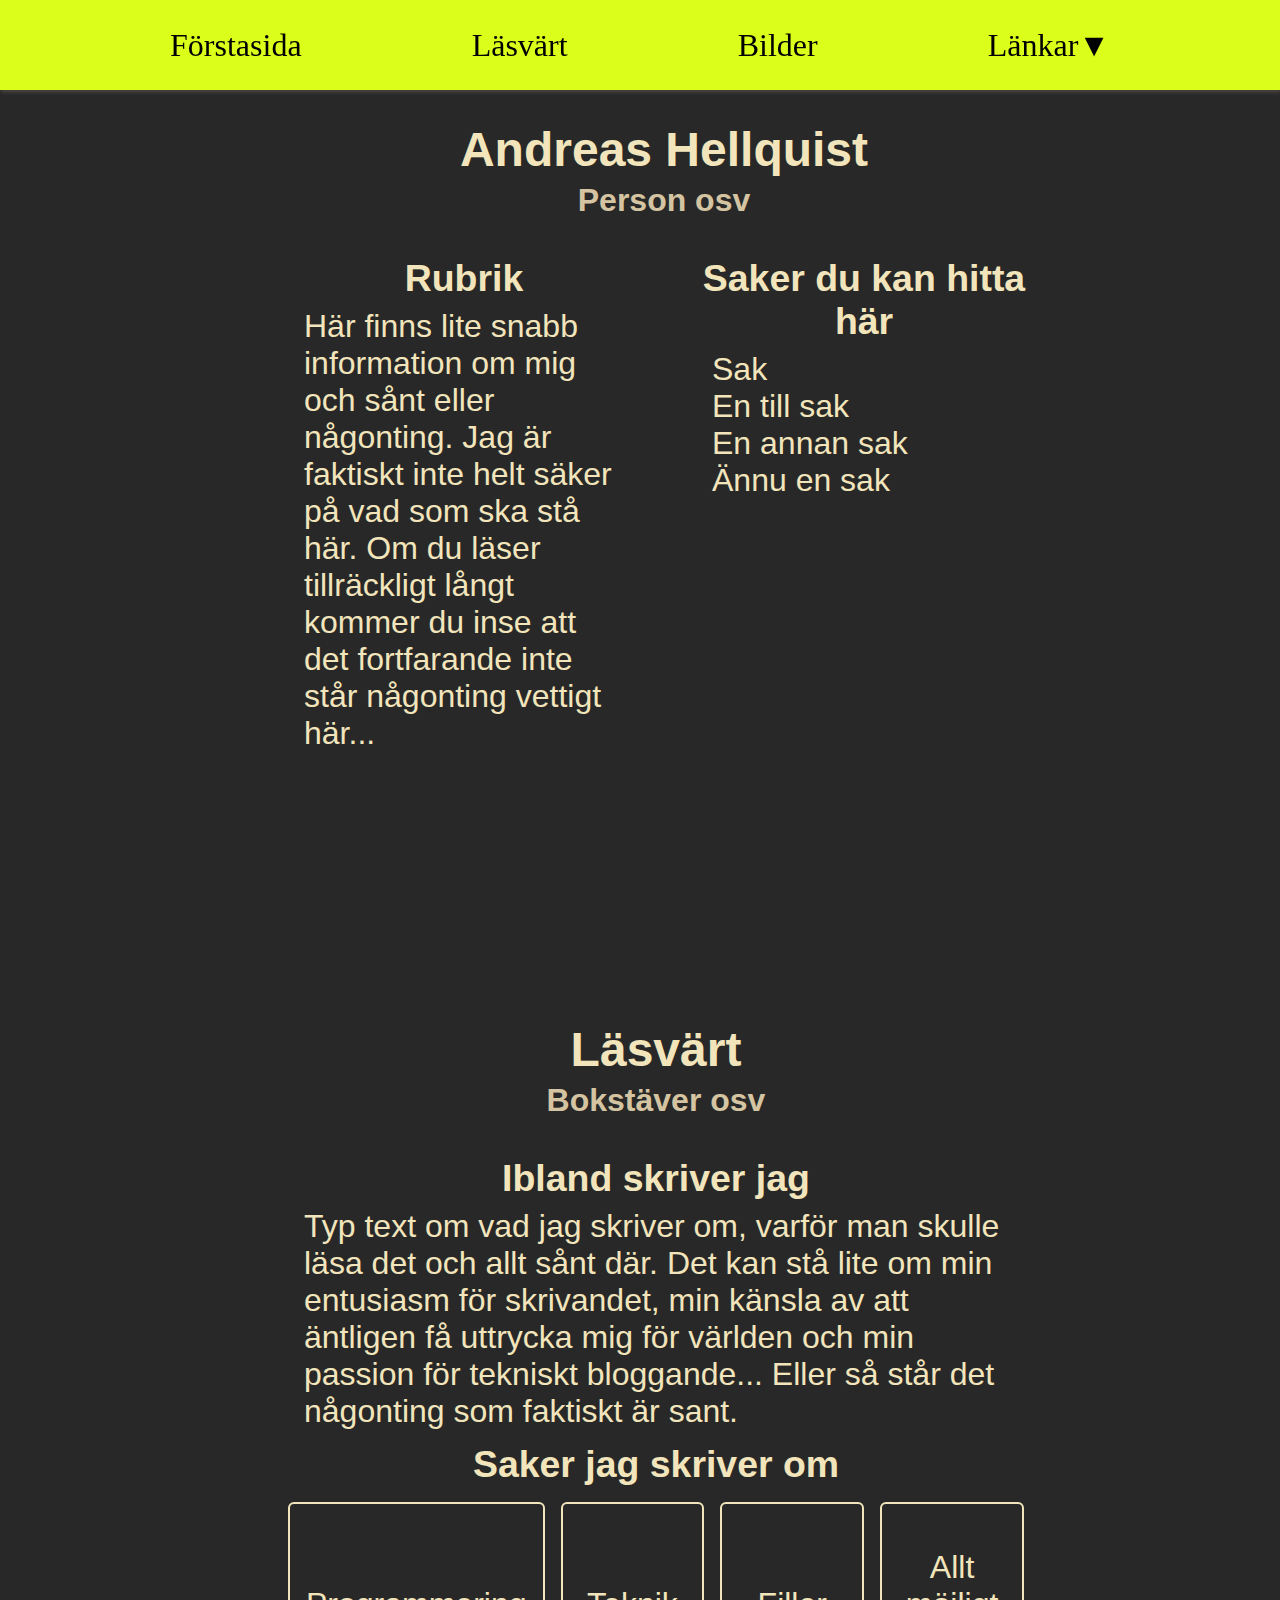
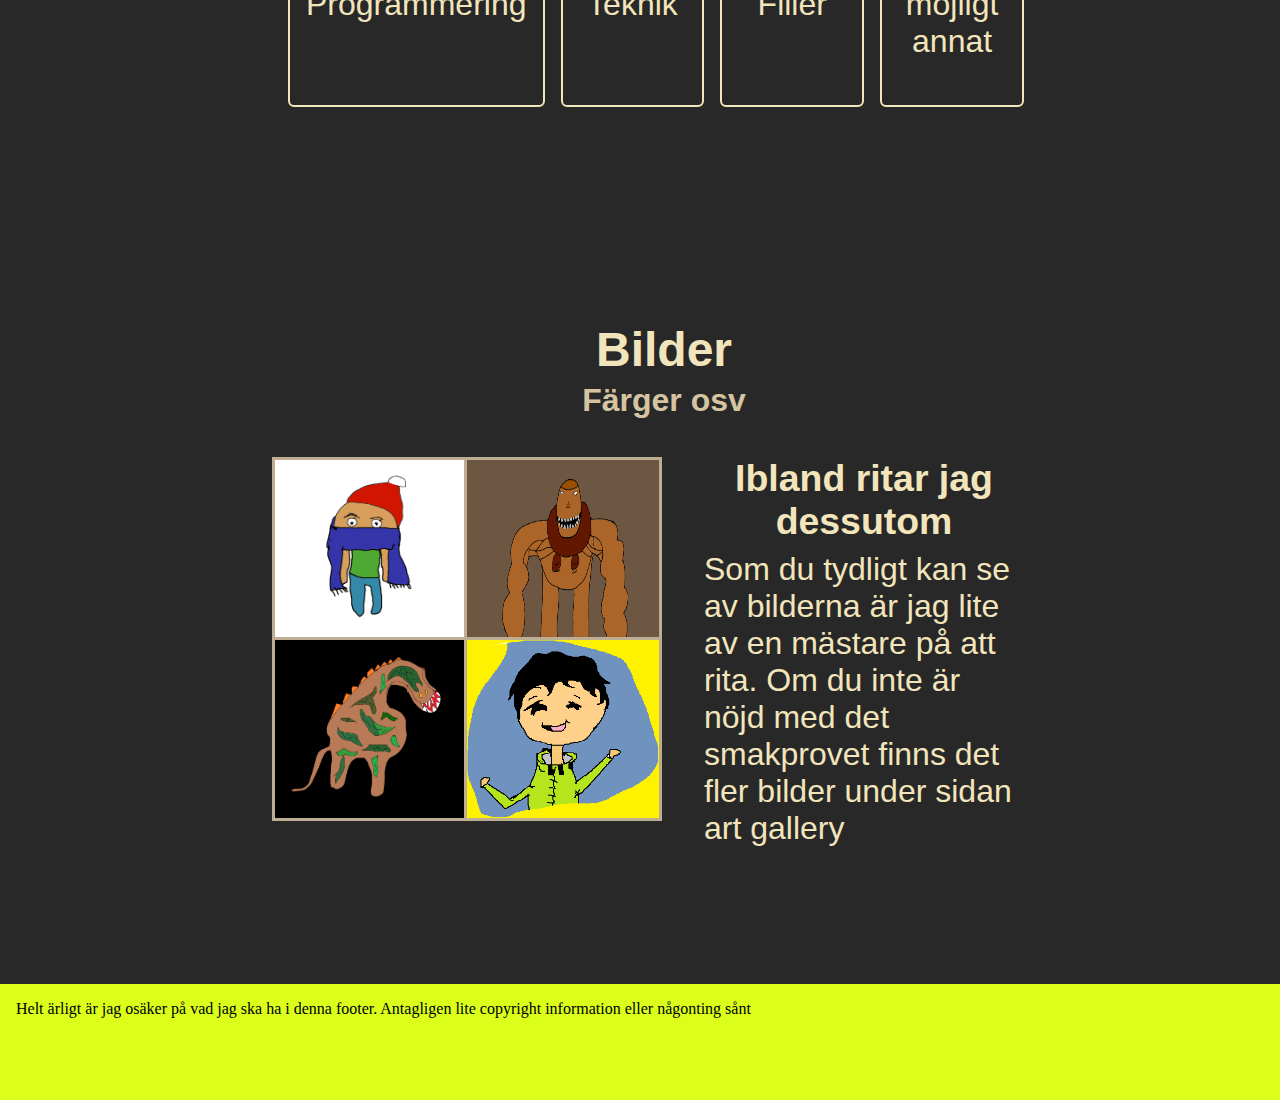
<file: index.html>
<!DOCTYPE html>
<html lang="sv">
    <head>
        <meta charset="UTF-8">
        <meta name="viewport" content="width=device-width, initial-scale=1.0">
        <link rel="stylesheet" href="css/style.min.css" type="text/css">
        <title>Document</title>
    </head>
    <body>

        <!-- Hela den här överdelen bryter så extremt mycket mot DRY att jag vet inte vad. Men å andra sidan vet jag inte
            hur man ska göra det annars-->
        <nav id="top-nav-mobile" class="common-box-shadow">
            <img id="hamburger-menu-button" src="img/hamburger-menu-icon.svg" alt="hamburgerikon">
            <a href="#wrapper-front-first-page">Framsida</a>
        </nav>

        <nav id="mobile-hamburger-menu" class="navigation-menu">
            <section id="navigate-page-mobile" class="rounded-corners common-box-shadow">
                <h2>Hitta på sidan</h2>
                <a href="#wrapper-front-first-page">Förstasida</a>
                <a href="#wrapper-front-second-page">Läsvärt</a>
                <a href="#wrapper-front-third-page">Bilder</a>
            </section>

            <section id="pages" class="rounded-corners common-box-shadow">
                <h2>Länkar</h2>
                <a href="index.html">Framsida</a>
                <a href="art-gallery.html">Art gallery</a>
                <a href="about.html">Om osv</a>
            </section>
        </nav>

        <div class="fade-layer"></div>

        <nav id="top-nav-desktop" class="common-box-shadow">
            <a href="#wrapper-front-first-page">Förstasida</a>
            <a href="#wrapper-front-second-page">Läsvärt</a>
            <a href="#wrapper-front-third-page">Bilder</a>
            <div class="dropdown">
                <span>Länkar▼</span>
                <ul class="dropdown-content common-shadow">
                    <li><a href="index.html">Framsida</a></li>
                    <li><a href="art-gallery.html">Art gallery</a></li>
                    <li><a href="about.html">Om osv</a></li>
                </ul>
            </div>
        </nav>

        <div id="wrapper-front-first-page">
            <header class="common-header">
                <h1>Andreas Hellquist</h1>
                <h2>Person osv</h2>
            </header>

            <article class="common-article larger-text">
                <h3>Rubrik</h3>
                <p>Här finns lite snabb information om mig och sånt eller någonting. Jag är faktiskt inte helt säker på vad som ska stå här. Om du läser tillräckligt långt kommer du inse att det fortfarande inte står någonting vettigt här...</p>
            </article>

            <section class="common-section larger-text">
                <h3>Saker du kan hitta här</h3>
                <ul>
                    <li>Sak</li>
                    <li>En till sak</li>
                    <li>En annan sak</li>
                    <li>Ännu en sak</li>
                </ul>
            </section>
        </div>

        <div id="wrapper-front-second-page">
            <header class="common-header larger-text">
                <h1>Läsvärt</h1>
                <h2>Bokstäver osv</h2>
            </header>

            <article class="common-article larger-text">
                <h3>Ibland skriver jag</h3>
                <p>Typ text om vad jag skriver om, varför man skulle läsa det och allt sånt där. Det kan stå lite om min entusiasm för skrivandet, min känsla av att äntligen få uttrycka mig för världen och min passion för tekniskt bloggande... Eller så står det någonting som faktiskt är sant.</p>
            </article>

            <section class="common-section larger-text">
                <h3>Saker jag skriver om</h3>
                <div id="category-grid-wrapper">
                    <span class="rounded-corners">Programmering</span>
                    <span class="rounded-corners">Teknik</span>
                    <span class="rounded-corners">Filler</span>
                    <span class="rounded-corners">Allt möjligt annat</span>
                </div>
            </section>
        </div>

        <div id="wrapper-front-third-page">
            <header class="common-header">
                <h1>Bilder</h1>
                <h2>Färger osv</h2>
            </header>

            <section class="common-section larger-text">
                <img src="img/drawn/dude-with-scarf-cropped.png" alt="Ett exempel på en bild jag har ritat">
                <img src="img/drawn/monster.png" alt="Ett exempel på en bild jag har ritat">
                <img src="img/drawn/Dinosaurie.png" alt="Ett exempel på en bild jag har ritat">
                <img src="img/drawn/Michael.png" alt="Ett exempel på en bild jag har ritat">
            </section>

            <article class="common-article larger-text">
                <h3>Ibland ritar jag dessutom</h3>
                <p>Som du tydligt kan se av bilderna är jag lite av en mästare på att rita. Om du inte är nöjd med det smakprovet finns det fler bilder under sidan art gallery</p>
            </article>

            <footer class="common-box-shadow">
                <p>Helt ärligt är jag osäker på vad jag ska ha i denna footer. Antagligen lite copyright information eller någonting sånt</p>
            </footer>
        </div>

        <script src="js/frontpage-hamburger-menu.js"></script>
    </body>
</html>
</file>
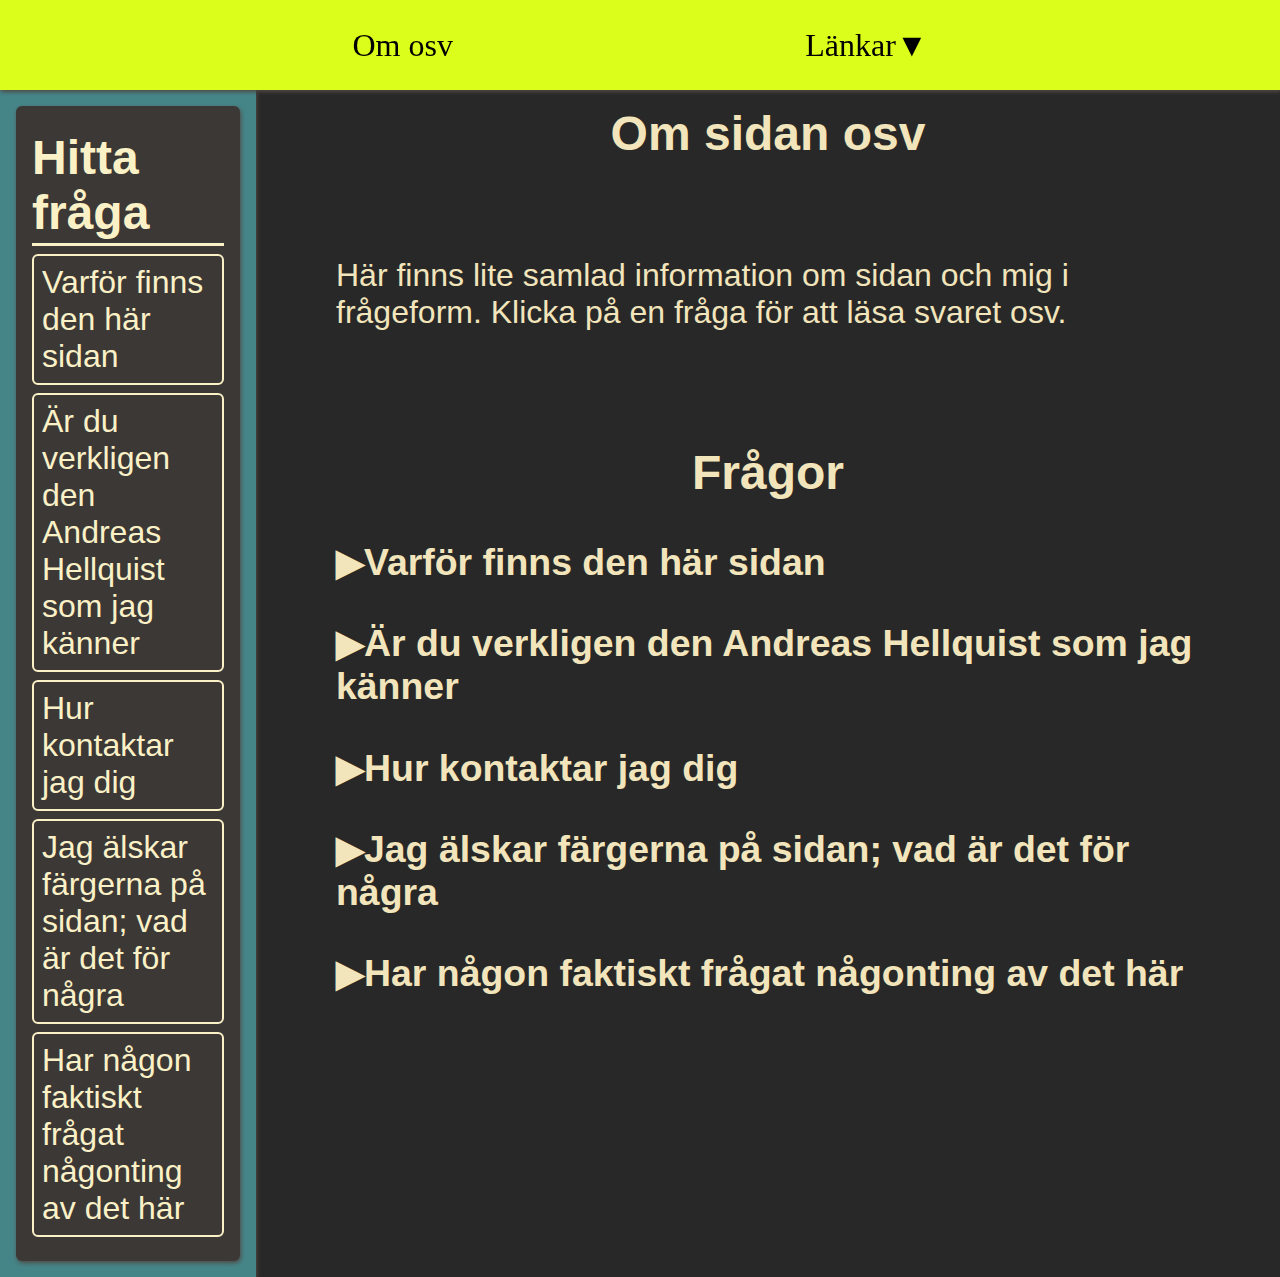
<file: about.html>
<!DOCTYPE html>
<html lang="sv">
    <head>
        <meta charset="UTF-8">
        <meta name="viewport" content="width=device-width, initial-scale=1.0">
        <title>Om osv</title>
        <link rel="stylesheet" href="css/style.min.css" type="text/css">
    </head>
    <body>

        <nav id="top-nav-mobile" class="common-box-shadow">
            <img id="hamburger-menu-button" src="img/hamburger-menu-icon.svg" alt="hamburgerikon">
            <a href="#wrapper-about">Om osv</a>
        </nav>

        <nav id="mobile-hamburger-menu" class="navigation-menu">
            <section id="navigate-page-mobile" class="rounded-corners common-box-shadow">
                <h2>Hitta fråga</h2>
            </section>

            <section id="pages" class="rounded-corners common-box-shadow">
                <h2>Länkar</h2>
                <a href="index.html">Framsida</a>
                <a href="art-gallery.html">Art gallery</a>
                <a href="about.html">Om osv</a>
            </section>
        </nav>

        <div class="fade-layer"></div>

        <nav id="top-nav-desktop" class="common-box-shadow">
            <a href="#wrapper-about">Om osv</a>
            <div class="dropdown">
                <span>Länkar▼</span>
                <ul class="dropdown-content common-shadow">
                    <li><a href="index.html">Framsida</a></li>
                    <li><a href="art-gallery.html">Art gallery</a></li>
                    <li><a href="about.html">Om osv</a></li>
                </ul>
            </div>
        </nav>

        <div id="wrapper-about">

            <nav id="desktop-question-navigation" class="navigation-menu common-box-shadow larger-text">
                <section id="navigate-page-desktop" class="rounded-corners common-box-shadow">
                    <h2>Hitta fråga</h2>
                    <!-- This is filled with links to the questions with javascript -->
                </section>
            </nav>

            <header class="common-header">
                <h1>Om sidan osv</h1>
            </header>

            <p class="larger-text">Här finns lite samlad information om sidan och mig i frågeform. Klicka på en fråga för att läsa svaret osv.</p>

            <section class="questions larger-text">
                <h2>Frågor</h2>

                <!-- Each of these is a collapsible question block -->
                <div class="collapsible">
                    <h3>Varför finns den här sidan</h3>
                    <p>Dels för att jag hade en webutvecklingsuppgift som krävde att jag gjorde en sida, men främst för att jag gillar tanken på att någon skulle googla mitt namn och stöta på det här.</p>
                </div>

                <div class="collapsible">
                    <h3>Är du verkligen den Andreas Hellquist som jag känner</h3>
                    <p>Det beror verkligen på vilken Andreas Hellquist du känner, men om du är lite osäker kan du prova att fråga mig i person. Ifall det då visar sig att du inte känner någon Andreas Hellquist är jag antagligen inte det. Ifall personen svarar nej är jag antagligen inte heller det (om jag inte luras). Om personen svarar ja är det antingen jag eller någon som vill anställa mig för att jag gör så snygga hemsidor.</p>
                </div>

                <div class="collapsible">
                    <h3>Hur kontaktar jag dig</h3>

                    <p>Det beror väldigt mycket på vem du är och vad du vill. För att göra det enkelt för dig har jag delat in frågan i olika kategorier:</p>
                    <h4>Du kände mig en gång i tiden och vill prata med mig igen</h4>
                    <p>I det här fallet är det ett mycket enkelt: ring mig. Om du känner mig sedan innan har du antagligen mitt nummer. Om du är ens lite som jag är detta otroligt läskigt eftersom du är rädd för att störa mig eller att jag inte gillar dig längre, men chansen är stor att jag faktiskt vill prata med dig.</p>

                    <h4>Du har sett mig i något sammanhang, blev kär i mig, googlade mitt namn och hittade hit</h4>
                    <p>I det här fallet är ditt bästa alternativ antagligen att gå fram till mig i person och säga det rakt ut. Jag antar att du träffar/ser mig i person ifall du har lyckats bli kär i mig. Det finns inte en chans att jag kommer upptäcka dina "tydliga" signaler, så du får bita ihop och ta kontakt.</p>

                    <h4>Du träffade på min hemsida och undrar om jag kan göra en åt dig också</h4>
                    <p>Skicka ett mail till <em>ahellqui AT gmail DOT com</em> med din förfrågan så reder vi ut detaljerna.</p>

                    <h4>Hjälp mitt alternativ finns inte här</h4>
                    <p>Prova att skriva ett mail, skicka ett sms, söka på hitta.se eller kanske starta en förening med medlemmar som övertygar mig om att jag verkligen behöver gå med i vad ni nu gör. Du löser det nog.</p>
                </div>

                <div class="collapsible">
                    <h3>Jag älskar färgerna på sidan; vad är det för några</h3>
                    <p>Tack så mycket, men tyvärr kan säga att det är min palett. Jag använde färgtemat <a href="https://github.com/morhetz/gruvbox">gruvbox</a> för att designa denna mycket vackra hemsida.</p>
                </div>

                <div class="collapsible">
                    <h3>Har någon faktiskt frågat någonting av det här</h3>
                    <p>Nej absolut inte, men detta är inte heller en faq. Som du tydligt kan se av rubriken är denna sektion enbart "Frågor" och inte "Vanliga frågor".</p>
                </div>
            </section>

        </div>
        <script src="js/frontpage-hamburger-menu.js"></script>
        <script src="js/collapsible.js"></script>
        <script src="js/addNavLinks.js"></script>
    </body>
</html>
</file>
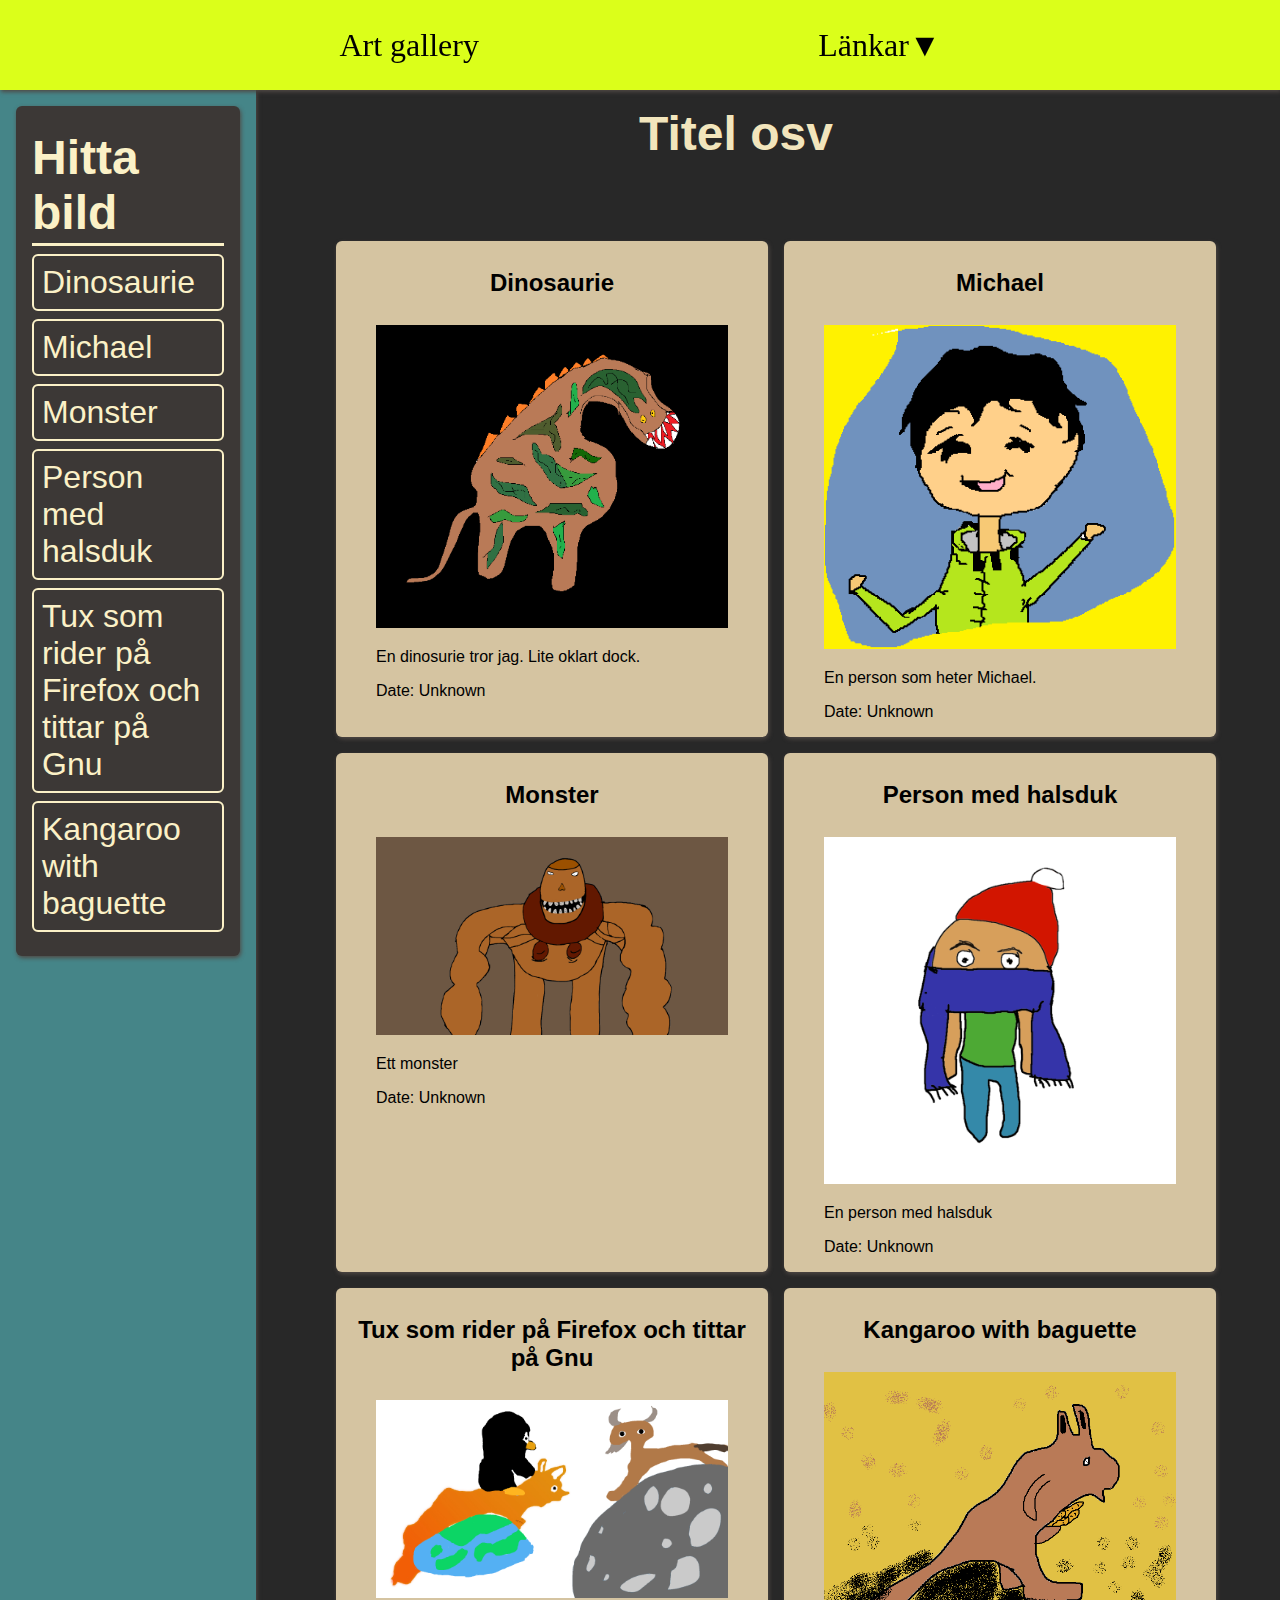
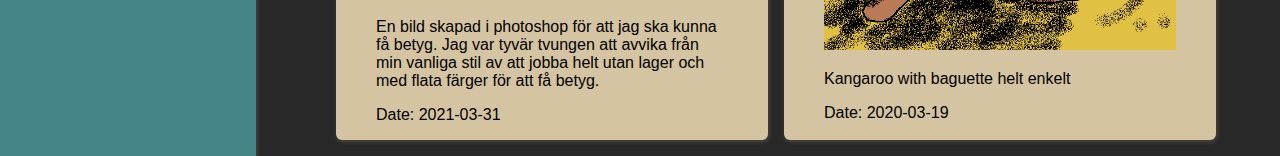
<file: art-gallery.html>
<!DOCTYPE html>
<html lang="sv">
    <head>
        <meta charset="UTF-8">
        <meta name="viewport" content="width=device-width, initial-scale=1.0">
        <link rel="stylesheet" href="css/style.min.css" type="text/css">
        <title>Art gallery</title>
    </head>
    <body>
        <nav id="top-nav-mobile" class="common-box-shadow">
            <img id="hamburger-menu-button" src="img/hamburger-menu-icon.svg" alt="hamburgerikon">
            <a href="#wrapper-art-gallery">Art gallery</a>
        </nav>

        <nav id="mobile-hamburger-menu" class="navigation-menu">
            <section id="navigate-page-mobile" class="rounded-corners common-box-shadow">
                <h2>Hitta bild</h2>
            </section>

            <section id="pages" class="rounded-corners common-box-shadow">
                <h2>Länkar</h2>
                <a href="index.html">Framsida</a>
                <a href="art-gallery.html">Art gallery</a>
                <a href="about.html">Om osv</a>
            </section>
        </nav>

        <div class="fade-layer"></div>

        <nav id="top-nav-desktop" class="common-box-shadow">
            <a href="#wrapper-first-page">Art gallery</a>
            <div class="dropdown">
                <span>Länkar▼</span>
                <ul class="dropdown-content common-shadow">
                    <li><a href="index.html">Framsida</a></li>
                    <li><a href="art-gallery.html">Art gallery</a></li>
                    <li><a href="about.html">Om osv</a></li>
                </ul>
            </div>
        </nav>

        <div id="wrapper-art-gallery">

            <nav id="desktop-image-navigation" class="navigation-menu common-box-shadow larger-text">
                <section id="navigate-page-desktop" class="rounded-corners common-box-shadow">
                    <h2>Hitta bild</h2>
                    <!-- This is filled with links to the images with javascript -->
                </section>
            </nav>

            <header class="common-header">
                <h1>Titel osv</h1>
            </header>

            <section id="wrapper-art-gallery-images">

                <!-- Each of these is an artwork on display -->
                <section class="art-container rounded-corners common-box-shadow">
                    <h2>Dinosaurie</h2>
                    <figure>
                        <img src="img/drawn/Dinosaurie.png" alt="Ritad bild av en dinosaurie">
                        <figcaption>
                            <p>En dinosurie tror jag. Lite oklart dock.</p>
                            <p>Date: Unknown</p>
                        </figcaption>
                    </figure>
                </section>

                <section class="art-container rounded-corners common-box-shadow">
                    <h2>Michael</h2>
                    <figure>
                        <img src="img/drawn/Michael.png" alt="Ritad bild av en person">
                        <figcaption>
                            <p>En person som heter Michael.</p>
                            <p>Date: Unknown</p>
                        </figcaption>
                    </figure>
                </section>

                <section class="art-container rounded-corners common-box-shadow">
                    <h2>Monster</h2>
                    <figure>
                        <img src="img/drawn/monster.png" alt="Ritat bild av ett monster">
                        <figcaption>
                            <p>Ett monster</p>
                            <p>Date: Unknown</p>
                        </figcaption>
                    </figure>
                </section>

                <section class="art-container rounded-corners common-box-shadow">
                    <h2>Person med halsduk</h2>
                    <figure>
                        <img src="img/drawn/dude-with-scarf-cropped.png" alt="Ritad bild av en person med halsduk">
                        <figcaption>
                            <p>En person med halsduk</p>
                            <p>Date: Unknown</p>
                        </figcaption>
                    </figure>
                </section>

                <section class="art-container rounded-corners common-box-shadow">
                    <h2>Tux som rider på Firefox och tittar på Gnu</h2>
                    <figure>
                        <img src="img/drawn/firefox-tux-and-stuff.jpg" alt="Ritad bild av en pingvin som rider på en räv och tittar på en gnu">
                        <figcaption>
                            <p>En bild skapad i photoshop för att jag ska kunna få betyg. Jag var tyvär tvungen att avvika från min vanliga stil av att jobba helt utan lager och med flata färger för att få betyg.</p>
                            <p>Date: 2021-03-31</p>
                        </figcaption>
                    </figure>
                </section>

                <section class="art-container rounded-corners common-box-shadow">
                    <h2>Kangaroo with baguette</h2>
                    <figure>
                        <img src="img/drawn/Kangaroo-with-baguette.png" alt="Ritad bild på en känguru med baguetter i fickan">
                        <figcaption>
                            <p>Kangaroo with baguette helt enkelt</p>
                            <p>Date: 2020-03-19</p>
                        </figcaption>
                    </figure>
                </section>
            </section>

        </div>


        <script src="js/frontpage-hamburger-menu.js"></script>
        <script src="js/addNavLinks.js"></script>
    </body>
</html>
</file>
<file: css/style.min.css>
:root{--gruvbox-dark0:#282828;--gruvbox-dark1:#3c3836;--gruvbox-dark2:#504945;--gruvbox-light0:#fbf1c7;--gruvbox-light0_soft:#f2e5bc;--gruvbox-light1:#ebdbb2;--gruvbox-light2:#d5c4a1;--gruvbox-light3:#bdae93;--bright_green:#dbff1a;--gruvbox-neutral_blue:#458588;--background-color1:var(--gruvbox-dark0);--background-color2:var(--gruvbox-dark1);--background-color3:var(--gruvbox-dark2);--top-nav-color:var(--bright_green);--text-on-bg-color-1:var(--gruvbox-light0);--text-on-bg-color0:var(--gruvbox-light0_soft);--text-on-bg-color1:var(--gruvbox-light1);--text-on-bg-color2:var(--gruvbox-light2);--text-on-bg-color3:var(--gruvbox-light3);--image-border-color:var(--gruvbox-light3);--image-container-color:var(--gruvbox-light2);--nav-menu-color:var(--gruvbox-neutral_blue);--common-shadow-color:var(--gruvbox-dark2)}body{margin:0;background-color:var(--background-color1)}article.common-article{color:var(--text-on-bg-color0);font-family:sans-serif}article.common-article h3{text-align:center;margin:0;padding:0}article.common-article p{padding:0 2rem 0 2rem;margin-top:.5rem}section.common-section{color:var(--text-on-bg-color0);font-family:sans-serif}section.common-section h3{text-align:center;margin:0;padding:0}.common-box-shadow{box-shadow:1px 2px 4px var(--common-shadow-color)}.stop-scroll{overflow:hidden}.navigation-menu{background-color:var(--nav-menu-color)}.navigation-menu section{background-color:var(--background-color2);color:var(--text-on-bg-color-1);font-family:sans-serif;padding:1rem;margin:1rem}.navigation-menu section h2{padding-bottom:3px;border-bottom:3px solid;margin:.5rem 0 .5rem 0}.navigation-menu section a{display:block;text-decoration:none;color:var(--text-on-bg-color-1);margin:.5rem 0 .5rem 0;padding:8px;border:2px solid;border-radius:6px}@media screen and (max-width:767px){nav#top-nav-mobile{position:fixed;background-color:var(--top-nav-color);width:100%;height:10%;display:grid;grid-template-columns:20% auto 20%}nav#top-nav-mobile #hamburger-menu-button{padding-left:1rem;padding-top:.8rem}nav#top-nav-mobile a{display:flex;justify-content:center;align-items:center;text-decoration:none;color:black;font-size:2em;font-weight:600}nav#top-nav-desktop{display:none}div.fade-layer{position:fixed;top:0;right:0;bottom:0;left:0;z-index:5;display:none;background-color:rgba(0,0,0,.5)}div.fade-layer.show{display:block}header.common-header{text-align:center;font-family:sans-serif}header.common-header h1{padding:0;margin:0;margin-bottom:5px;font-size:2rem;color:var(--text-on-bg-color0)}header.common-header h2{padding:0;margin:0;font-size:1.3rem;color:var(--text-on-bg-color1)}img#hamburger-menu-button{}nav#mobile-hamburger-menu{position:fixed;left:-85%;z-index:10;transition-property:left;transition-duration:.6s;height:100vh;width:80vw}nav#mobile-hamburger-menu.show{left:0;transition-property:left;transition-duration:.6s}}@media screen and (min-width:1024px){nav#mobile-hamburger-menu{display:none}header.common-header{font-family:sans-serif;text-align:center}header.common-header h1{padding:0;margin:0;margin-top:1rem;margin-bottom:5px;font-size:3rem;color:var(--text-on-bg-color0)}header.common-header h2{padding:0;margin:0;font-size:2rem;color:var(--text-on-bg-color2)}.larger-text{font-size:200%}.rounded-corners{border-radius:6px}}div#wrapper-front-first-page article{grid-area:ar}div#wrapper-front-first-page section{grid-area:se}div#wrapper-front-first-page section ul{margin-top:.5rem;list-style-type:none}div#wrapper-front-first-page header{grid-area:he}@media screen and (max-width:767px){div#wrapper-front-first-page{display:grid;height:100vh;grid-template-areas:'. ''he''ar''se''. ';grid-template-rows:10% 15% 30% 30% 15%;gap:1em}.rounded-corners{border-radius:6px}}@media screen and (min-width:1024px){nav#top-nav-desktop{position:fixed;background-color:var(--top-nav-color);width:100%;height:10%;display:flex;justify-content:space-evenly;align-items:center}nav#top-nav-desktop a,nav#top-nav-desktop span{text-decoration:none;color:black;font-size:2em}nav#top-nav-desktop .dropdown .dropdown-content{margin-top:0;display:none;position:absolute;background-color:var(--top-nav-color);list-style-type:none;padding:0}nav#top-nav-desktop .dropdown .dropdown-content li{padding:1em}nav#top-nav-desktop .dropdown .dropdown-content :hover{background-color:lightgrey}nav#top-nav-desktop .dropdown:hover .dropdown-content{display:block}nav#top-nav-mobile{display:none}div#wrapper-front-first-page{display:grid;height:100vh;grid-template-areas:'. . . .''. he he .''. ar se .''. . . .';grid-template-rows:10% 15% 65% auto;grid-template-columns:20% 30% 30% 20%;gap:1rem}}div#wrapper-front-second-page header{grid-area:he}div#wrapper-front-second-page article{grid-area:ar}div#wrapper-front-second-page section{grid-area:se}div#wrapper-front-second-page section div#category-grid-wrapper span{display:flex;justify-content:center;align-items:center;text-align:center;border:2px solid;padding:1rem;margin:.5rem}@media screen and (max-width:767px){div#wrapper-front-second-page{display:grid;height:100vh;grid-template-areas:'. ''he''ar''se''. ';grid-template-rows:10% 15% 30% 30% 15%;gap:1em}div#wrapper-front-second-page section div#category-grid-wrapper{display:grid;grid-template-rows:1fr 1fr;grid-template-columns:1fr 1fr;height:85%}}@media screen and (min-width:1024px){div#wrapper-front-second-page{display:grid;height:100vh;grid-template-areas:'. . .''. he .''. ar .''. se .';grid-template-rows:10% 15% 30% 35% 10%;grid-template-columns:20% 60% 20%;gap:1rem}div#wrapper-front-second-page section div#category-grid-wrapper{display:grid;grid-template-columns:repeat(4,1fr);height:70%;margin:.5rem}}div#wrapper-front-third-page header{grid-area:he}div#wrapper-front-third-page article{grid-area:ar}div#wrapper-front-third-page section{grid-area:se}div#wrapper-front-third-page section img{height:99%;border:3px solid var(--image-border-color)}div#wrapper-front-third-page footer{grid-area:fo;background-color:var(--top-nav-color);padding:0 1rem 0 1rem}@media screen and (max-width:767px){div#wrapper-front-third-page{display:grid;height:100vh;grid-template-areas:'. ''he''se''ar''fo';grid-template-rows:10% 10% 25% 25% auto;gap:1rem}div#wrapper-front-third-page section{display:flex;justify-content:space-between;align-items:center;overflow-x:scroll;overflow-y:hidden}}@media screen and (min-width:1024px){div#wrapper-front-third-page{display:grid;height:100vh;grid-template-areas:'. . . . ''. he he . ''. se ar . ''. . . . ''fo fo fo fo';grid-template-rows:10% 15% 40% 15% auto;grid-template-columns:20% 30% 30% 20%;gap:1rem;overflow:hidden}div#wrapper-front-third-page section{display:grid;height:100%;width:100%;grid-template-rows:repeat(2,50%);grid-template-columns:repeat(2,50%)}div#wrapper-front-third-page section img{width:100%}}div#wrapper-art-gallery header{grid-area:he}section#wrapper-art-gallery-images section.art-container{background-color:var(--text-on-bg-color2);font-family:sans-serif}section#wrapper-art-gallery-images section.art-container h2{text-align:center;padding:.5rem;border-radius:6px}section#wrapper-art-gallery-images section.art-container figure img{max-width:100%;height:auto}div#wrapper-art-gallery section#wrapper-art-gallery-images{grid-area:im}@media screen and (max-width:767px){div#wrapper-art-gallery{display:grid;grid-template-areas:'. ''he''im';height:100vh;grid-template-rows:10% 5% 85%;gap:1rem;overflow:scroll;margin-bottom:1rem}div#wrapper-art-gallery section#wrapper-art-gallery-images{grid-area:im;display:grid;gap:1rem;grid-auto-rows:auto;grid-auto-columns:auto;padding:1rem}nav#desktop-image-navigation{display:none}}@media screen and (min-width:1024px){div#wrapper-art-gallery{display:grid;grid-template-areas:'. . . . . ''na he he he . ''na . im im . ';height:100vh;grid-template-rows:10% 15% auto;grid-template-columns:20% 5% 35% 35% 5%}div#wrapper-art-gallery section#wrapper-art-gallery-images{display:grid;gap:1rem;grid-auto-rows:auto;grid-auto-columns:auto;grid-template-columns:50% 50%;padding:1rem}div#wrapper-art-gallery nav#desktop-image-navigation{grid-area:na}}div#wrapper-about header{grid-area:he}div#wrapper-about p{grid-area:p;color:var(--text-on-bg-color0);font-family:sans-serif;padding:0 1rem 0 1rem}div#wrapper-about section.questions{grid-area:qu;color:var(--text-on-bg-color0);font-family:sans-serif;padding-left:1rem;padding-right:1rem}div#wrapper-about section.questions h2{text-align:center}div#wrapper-about section .collapsible{cursor:pointer}div#wrapper-about section .collapsible>:first-child::before{content:"▶"}div#wrapper-about section .collapsible.opened>:first-child::before{content:"▼"}div#wrapper-about section .collapsible :not(:first-child) {display:none}div#wrapper-about section .collapsible.opened :not(:first-child) {display:block;padding-left:2rem}div#wrapper-about section .collapsible.opened :not(:first-child) a{color:inherit}@media screen and (max-width:767px){div#wrapper-about{display:grid;grid-template-areas:'. ''he''p ''qu';height:100vh;grid-template-rows:10% 5% 20% auto;gap:1rem;overflow:scroll;margin-bottom:1rem}div#wrapper-about nav#desktop-question-navigation{display:none}}@media screen and (min-width:1024px){div#wrapper-about{display:grid;grid-template-areas:'. . . . ''na . he . ''na . p . ''na . qu . ';height:100vh;grid-template-rows:10% 15% 20% auto;grid-template-columns:20% 5% auto 5%}div#wrapper-about nav#desktop-question-navigation{grid-area:na}}
</file>
